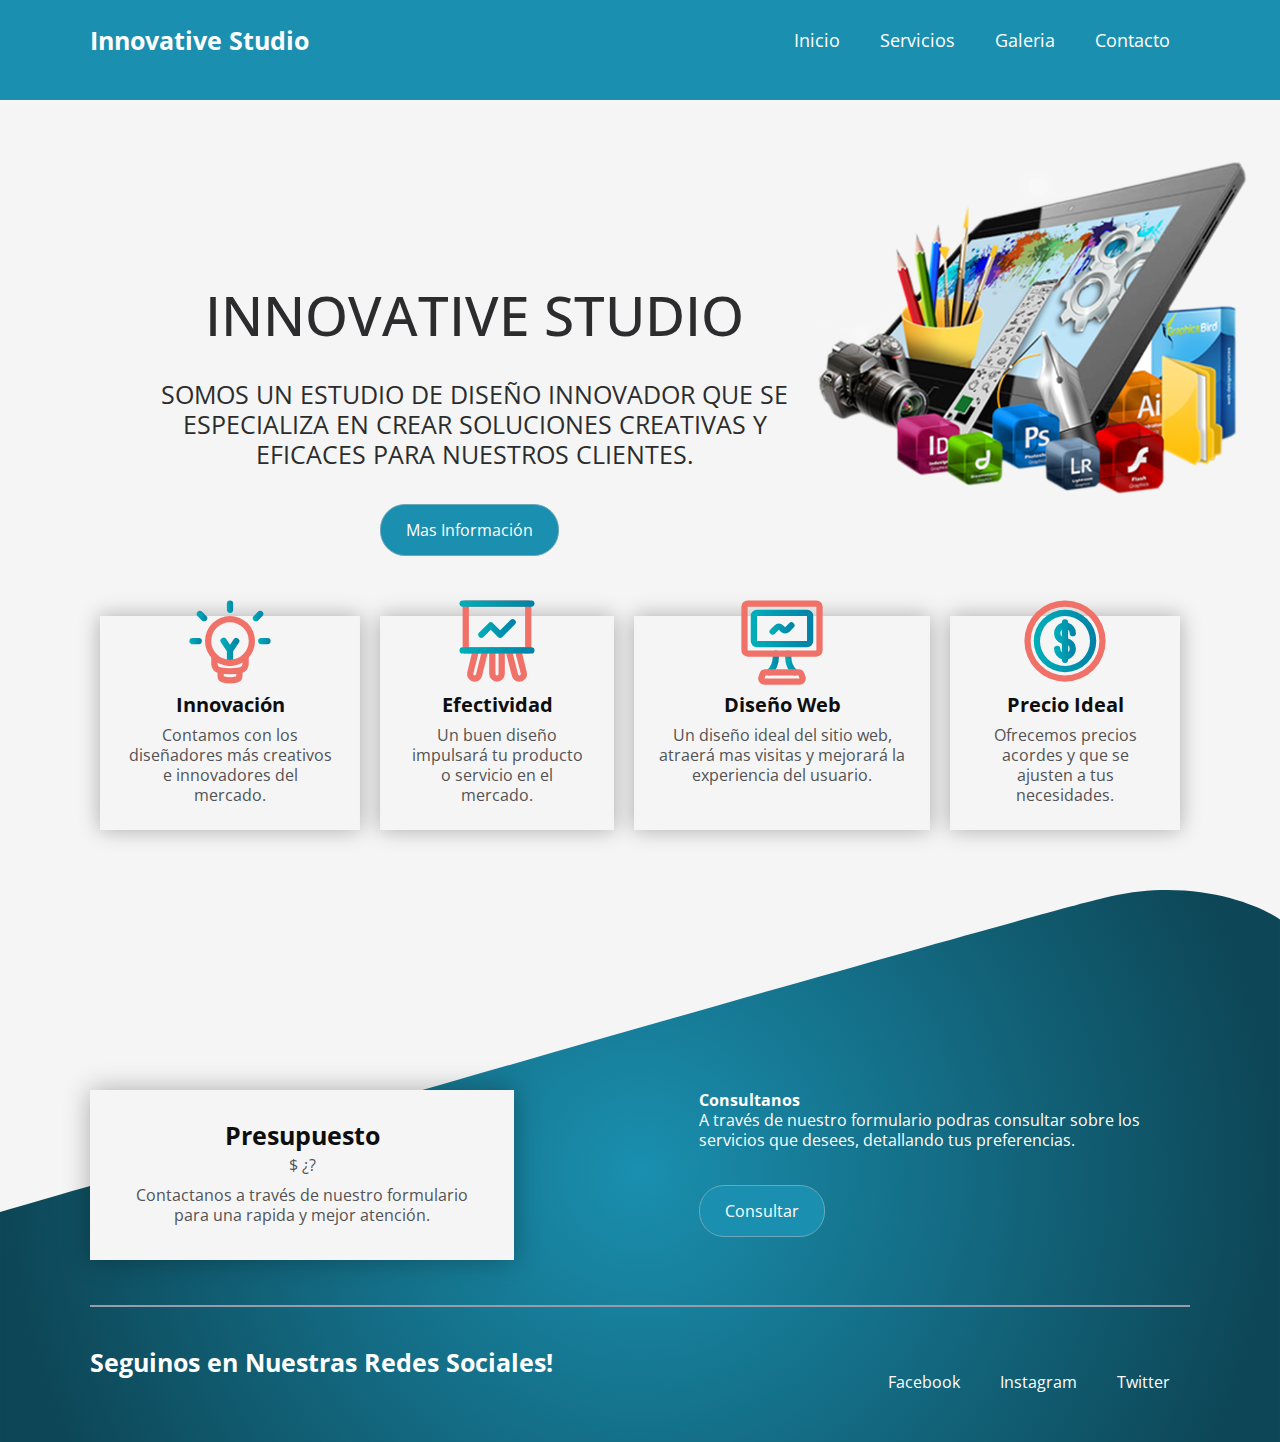
<file: index.html>
<!DOCTYPE html>
<html lang="es">

<head>
    <meta charset="UTF-8">
    <meta http-equiv="X-UA-Compatible" content="IE=edge">
    <meta name="viewport" content="width=device-width, initial-scale=1.0">
    <title>Innovative Studio</title>
    <link rel="stylesheet" href="/css/style.css">
    <link rel="stylesheet" href="/css/normalize.css">
    <link rel="preconnect" href="https://fonts.googleapis.com">
    <link rel="preconnect" href="https://fonts.gstatic.com" crossorigin>
    <link href="https://fonts.googleapis.com/css2?family=Open+Sans:wght@300;400;700&display=swap" rel="stylesheet">
</head>

<body>

    <header>

        <div class="menu container">
            <a href="#" class="logo">Innovative Studio</a>
            <input type="checkbox" id="menu">
            <label for="menu">
                <img src="images/menu-btn.png" class="menu-icono" alt="menu-btn">
            </label>

            <nav class="navbar">
                <ul>
                    <li><a class="activo" href="/index.html">Inicio</a></li>
                    <li><a href="/pages/servicios.html">Servicios</a></li>
                    <li><a href="/pages/galeria.html">Galeria</a></li>
                    <li><a href="/pages/contacto.html">Contacto</a></li>
                </ul>
            </nav>
        </div>

    </header>

    <main>

        <div class="inicio">

            <div class="content">

                <h1>Innovative Studio</h1>
                <p>
                    Somos un estudio de diseño innovador que se especializa
                    en crear soluciones creativas y eficaces
                    para nuestros clientes.
                </p>
                <a href="/pages/servicios.html" class="btn-1">Mas Información</a>

            </div>
            <img src="images/principal.png" class="imgpr" alt="imgpr">

        </div>

        <div class="services container">

            <div class="service">
                <img src="images/icon1.svg" alt="">
                <h3>Innovación</h3>
                <p>
                    Contamos con los diseñadores más creativos e innovadores del mercado.
                </p>
            </div>
            <div class="service">
                <img src="images/icon2.svg" alt="">
                <h3>Efectividad</h3>
                <p>
                    Un buen diseño impulsará tu producto o servicio en el mercado.
                </p>
            </div>
            <div class="service">
                <img src="images/icon3.svg" alt="">
                <h3>Diseño Web</h3>
                <p>
                    Un diseño ideal del sitio web, atraerá mas visitas y mejorará la experiencia del usuario.
                </p>
            </div>
            <div class="service">
                <img src="images/icon4.svg" alt="">
                <h3>Precio Ideal</h3>
                <p>
                    Ofrecemos precios acordes y que se ajusten a tus necesidades.
                </p>
            </div>
        </div>
    </main>

    <footer>

        <div class="principal">

            <div class="container">
                <div class="info">
                    <div class="info-content">

                        <div class="info-price">
                            <h2>Presupuesto</h2>
                            <p class="price">$ ¿?</p>
                            <p>
                                Contactanos a través de nuestro formulario para una rapida y mejor atención.
                            </p>
                        </div>
                        <div class="info-txt">
                            <h2>Consultanos</h2>
                            <p>
                                A través de nuestro formulario podras consultar sobre los servicios que desees, detallando tus preferencias. 
                            </p>
                            <a href="/pages/contacto.html" class="btn-1">Consultar</a>
                        </div>

                    </div>
                    <hr>

                    <div class="enlaces">
                        <h3>Seguinos en Nuestras Redes Sociales!</h3>
                        <div class="enlace">
                            <li><a href="https://www.facebook.com/">Facebook</a></li>
                            <li><a href="https://www.instagram.com/">Instagram</a></li>
                            <li><a href="https://twitter.com/">Twitter</a></li>
                        </div>
                    </div>
                </div>
            </div>
        </div>
    </footer>

</body>

</html>
</file>
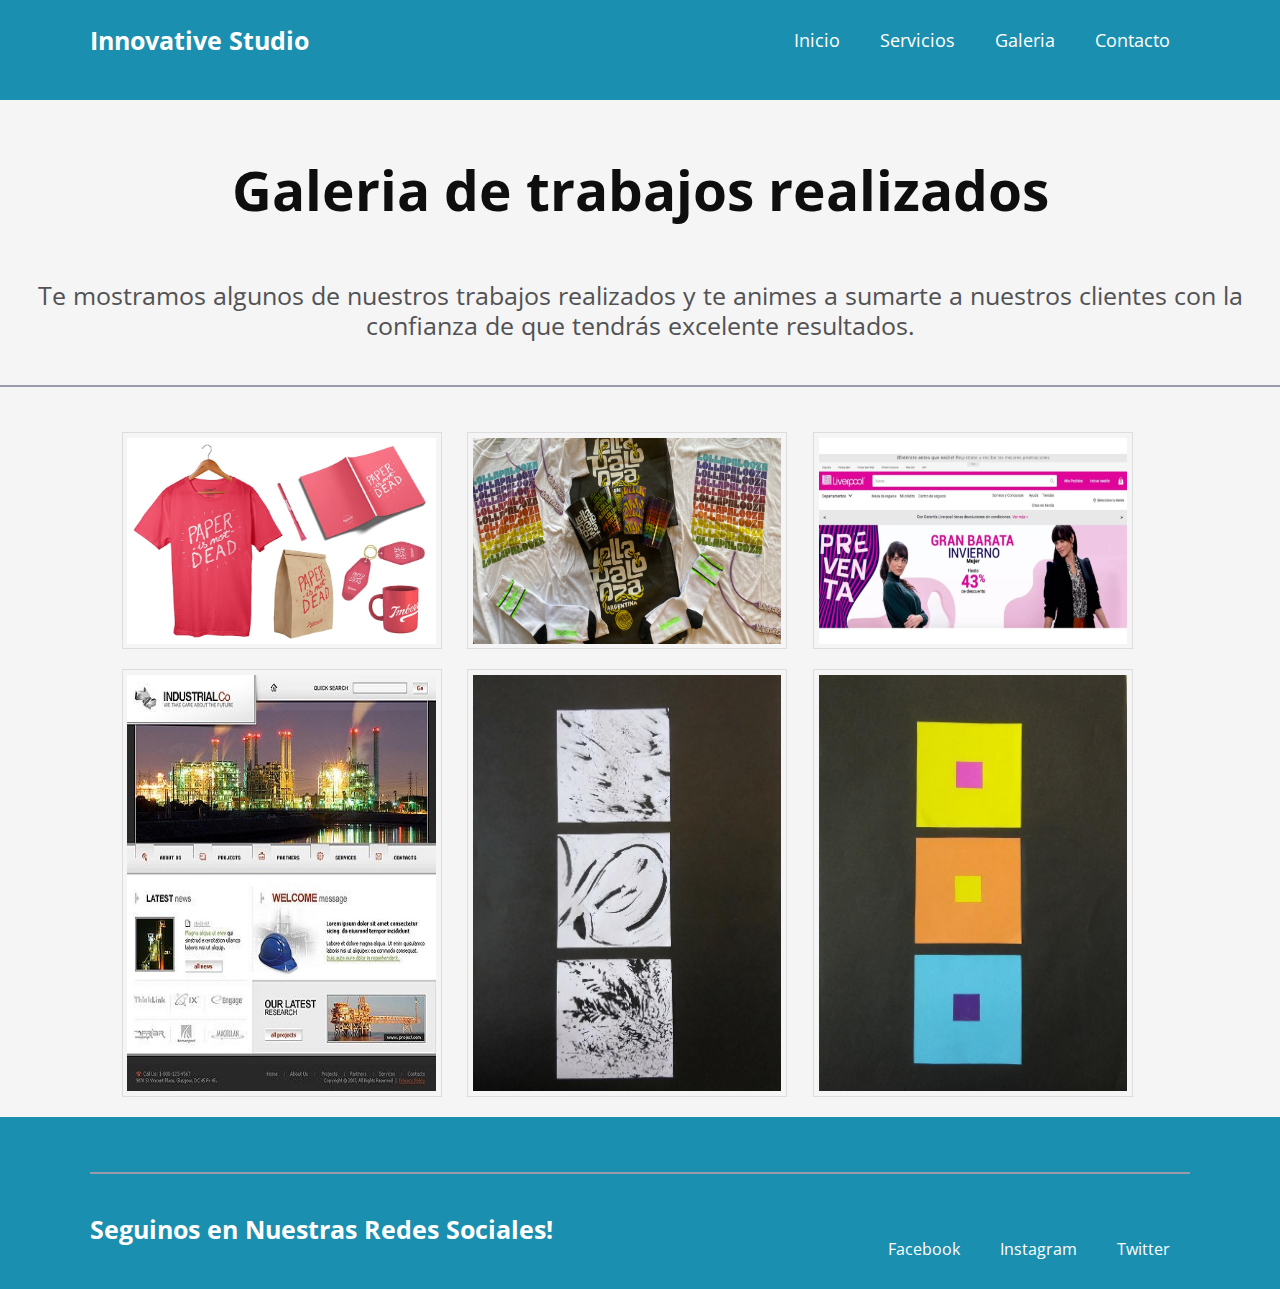
<file: pages/galeria.html>
<!DOCTYPE html>
<html lang="es">

<head>
    <meta charset="UTF-8">
    <meta http-equiv="X-UA-Compatible" content="IE=edge">
    <meta name="viewport" content="width=device-width, initial-scale=1.0">
    <title>Galeria</title>
    <link rel="stylesheet" href="/css/style.css">
    <link rel="stylesheet" href="/css/normalize.css">
    <link rel="preconnect" href="https://fonts.googleapis.com">
    <link rel="preconnect" href="https://fonts.gstatic.com" crossorigin>
    <link href="https://fonts.googleapis.com/css2?family=Open+Sans:wght@300;400;700&display=swap" rel="stylesheet">
</head>

<body>

    <header>

        <div class="menu container">
            <a href="/index.html" class="logo">Innovative Studio</a>
            <input type="checkbox" id="menu">
            <label for="menu">
                <img src="/images/menu-btn.png" class="menu-icono" alt="">
            </label>

            <nav class="navbar">
                <ul>
                    <li><a href="/index.html">Inicio</a></li>
                    <li><a href="/pages/servicios.html">Servicios</a></li>
                    <li><a class="activo" href="/pages/galeria.html">Galeria</a></li>
                    <li><a href="/pages/contacto.html">Contacto</a></li>
                </ul>
            </nav>
        </div>

    </header>

    <main class="holder">

        <div>
            <h2>Galeria de trabajos realizados</h2>
            <p> Te mostramos algunos de nuestros trabajos realizados y te animes a sumarte a nuestros clientes con la confianza de que tendrás excelente resultados.</p>
        </div>

        <hr>

        <div class="galeria">
            <img src="/images/gal1.jpg" alt="">
            <img src="/images/gal2.jpg" alt="">
            <img src="/images/gal3.jpg" alt="">
            <img src="/images/gal4.jpg" alt="">
            <img src="/images/gal5.png" alt="">
            <img src="/images/gal6.jpg" alt="">
        </div>
    </main>

    <footer>

        <div class="secciones">

            <div class="container">
                <div class="info">

                    <hr>

                    <div class="enlaces">
                        <h3>Seguinos en Nuestras Redes Sociales!</h3>
                        <div class="enlace">
                            <li><a href="https://www.facebook.com/">Facebook</a></li>
                            <li><a href="https://www.instagram.com/">Instagram</a></li>
                            <li><a href="https://twitter.com/">Twitter</a></li>
                        </div>
                    </div>
                </div>
            </div>
        </div>
    </footer>

</body>

</html>
</file>
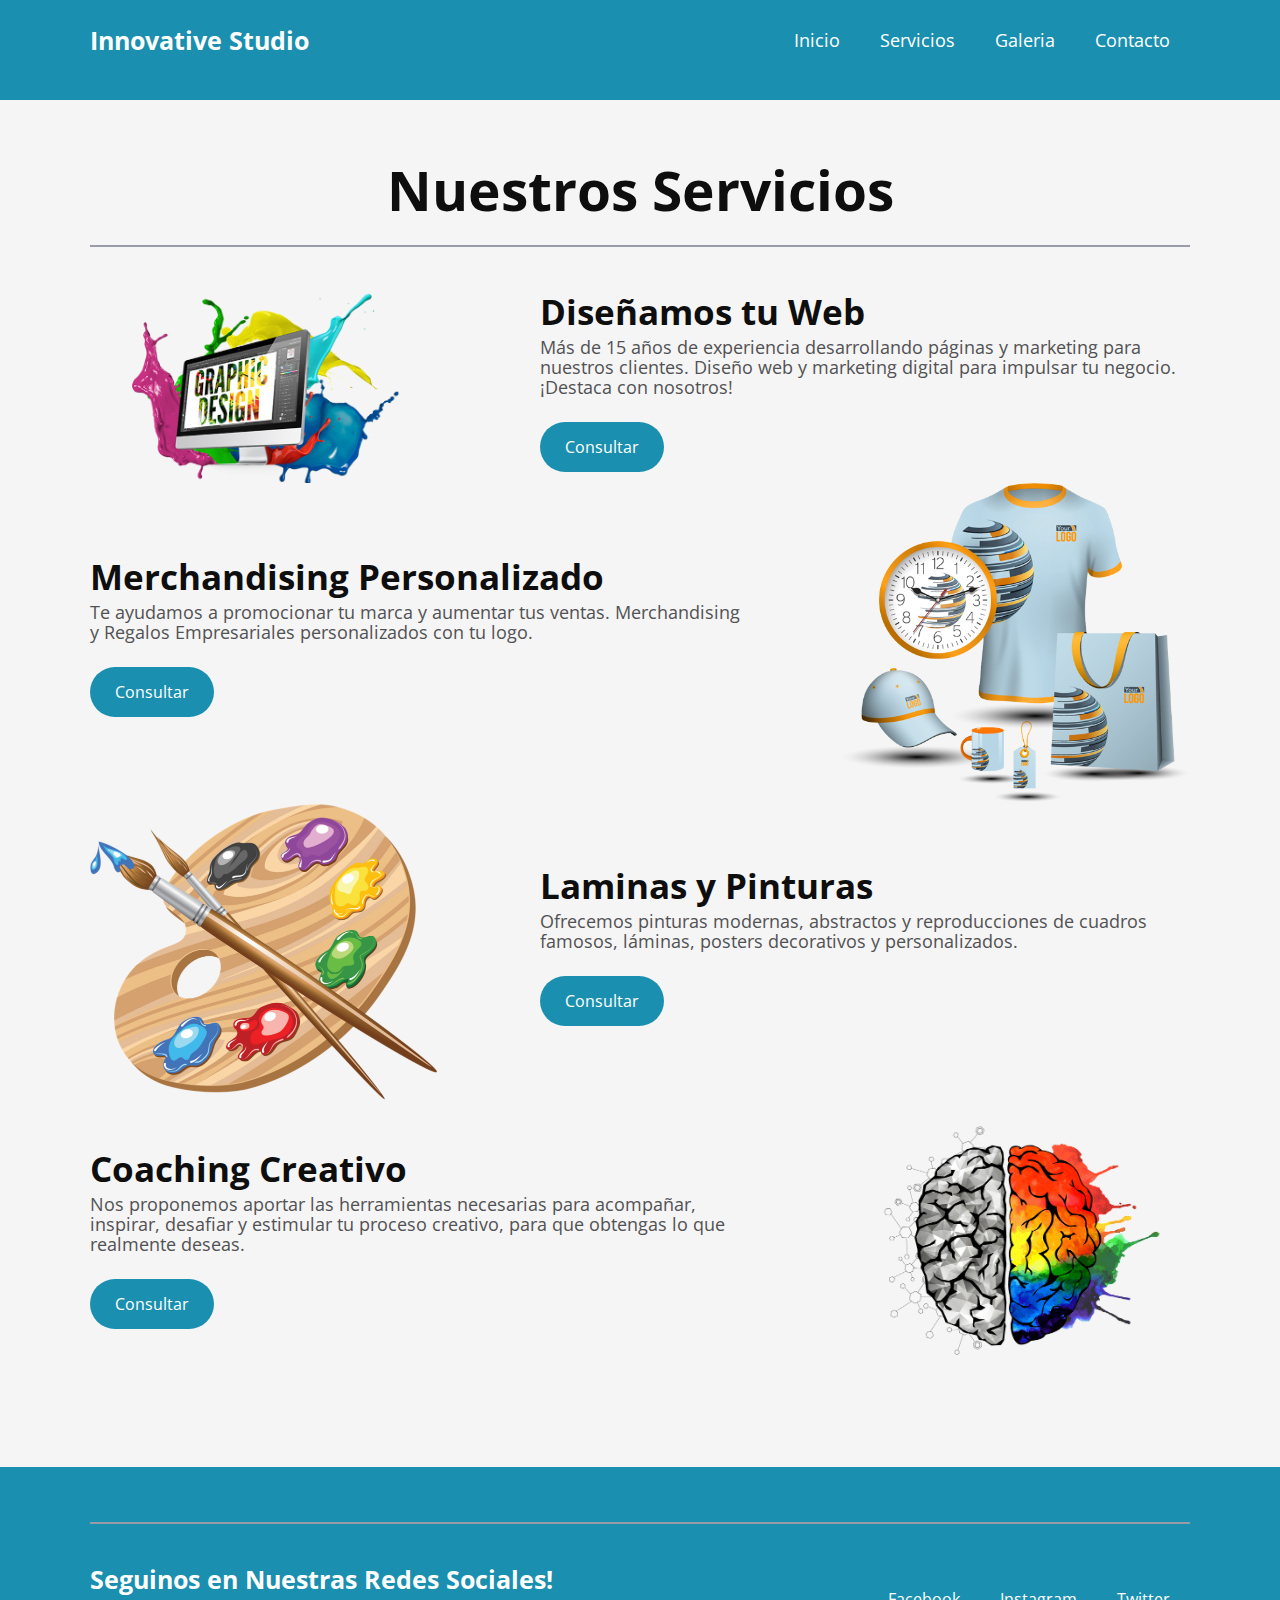
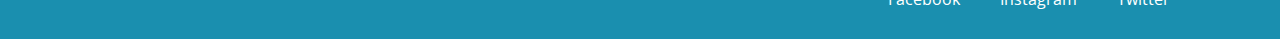
<file: pages/servicios.html>
<!DOCTYPE html>
<html lang="es">

<head>
    <meta charset="UTF-8">
    <meta http-equiv="X-UA-Compatible" content="IE=edge">
    <meta name="viewport" content="width=device-width, initial-scale=1.0">
    <title>Nuestros Servicios</title>
    <link rel="stylesheet" href="/css/style.css">
    <link rel="stylesheet" href="/css/normalize.css">
    <link rel="preconnect" href="https://fonts.googleapis.com">
    <link rel="preconnect" href="https://fonts.gstatic.com" crossorigin>
    <link href="https://fonts.googleapis.com/css2?family=Open+Sans:wght@300;400;700&display=swap" rel="stylesheet">
</head>

<body>

    <header>

        <div class="menu container">
            <a href="/index.html" class="logo">Innovative Studio</a>
            <input type="checkbox" id="menu">
            <label for="menu">
                <img src="/images/menu-btn.png" class="menu-icono" alt="">
            </label>

            <nav class="navbar">
                <ul>
                    <li><a href="/index.html">Inicio</a></li>
                    <li><a class="activo" href="/pages/servicios.html">Servicios</a></li>
                    <li><a href="/pages/galeria.html">Galeria</a></li>
                    <li><a href="/pages/contacto.html">Contacto</a></li>
                </ul>
            </nav>
        </div>

    </header>

    <main class="servicios">
        <div>
            <section class="portfolios container">
                <h2>Nuestros Servicios</h2>

                <hr>

                <div class="portfolio">
                    <img src="/images/img1.png" alt="">
                    <div class="portfolio-1">
                        <h3>Diseñamos tu Web</h3>
                        <p>
                            Más de 15 años de experiencia desarrollando páginas y marketing para nuestros clientes. Diseño web y marketing digital para impulsar tu negocio. ¡Destaca con nosotros!
                        </p>
                        <a href="/pages/contacto.html" class="btn-2">Consultar</a>
                    </div>
                </div>

                <div class="portfolio">
                    <div class="portfolio-2">
                        <h3>Merchandising Personalizado</h3>
                        <p>
                            Te ayudamos a promocionar tu marca y aumentar tus ventas. Merchandising y Regalos Empresariales personalizados con tu logo.
                        </p>
                        <a href="/pages/contacto.html" class="btn-2">Consultar</a>
                    </div>
                    <img src="/images/img2.png" alt="">
                </div>

                <div class="portfolio">
                    <img src="/images/img3.png" alt="">
                    <div class="portfolio-1">
                        <h3>Laminas y Pinturas</h3>
                        <p>
                            Ofrecemos pinturas modernas, abstractos y reproducciones de cuadros famosos, láminas, posters decorativos y personalizados.
                        </p>
                        <a href="/pages/contacto.html" class="btn-2">Consultar</a>
                    </div>
                </div>

                <div class="portfolio">
                    <div class="portfolio-2">
                        <h3>Coaching Creativo</h3>
                        <p>
                            Nos proponemos aportar las herramientas necesarias para acompañar, inspirar, desafiar y estimular tu proceso creativo, para que obtengas lo que realmente deseas.
                        </p>
                        <a href="/pages/contacto.html" class="btn-2">Consultar</a>
                    </div>
                    <img src="/images/img4.png" alt="">
                </div>

            </section>
        </div>
    </main>

    <footer>

        <div class="secciones">

            <div class="container">
                <div class="info">

                    <hr>

                    <div class="enlaces">
                        <h3>Seguinos en Nuestras Redes Sociales!</h3>
                        <div class="enlace">
                            <li><a href="https://www.facebook.com/">Facebook</a></li>
                            <li><a href="https://www.instagram.com/">Instagram</a></li>
                            <li><a href="https://twitter.com/">Twitter</a></li>
                        </div>
                    </div>
                </div>
            </div>
        </div>
    </footer>

</body>

</html>
</file>
<file: css/style.css>
/*Inicio el estilo del sitio*/

* {
    margin: 0;
    padding: 0;
    box-sizing: border-box;
    text-decoration: none;
    list-style: none;
    font-family: 'Open Sans', sans-serif;
    font-size: 16px;
    line-height: 20px;
}

body {
    background-color: #F5F5F5;
}

header {
    background-color: #1a8faf;
    padding: 50px 0;
}

.container {
    max-width: 1100px;
    margin: 0 auto;
}

.menu {
    position: absolute;
    top: 10px;
    left: 0;
    right: 0;
    display: flex;
    align-items: center;
    justify-content: space-between;
    z-index: 1000;
}

.menu .logo {
    font-weight: 700;
    font-size: 25px;
    color: #ffffff;
}

.menu .navbar ul li {
    position: relative;
    float: left;
}

.menu .navbar ul li a {
    font-size: 18px;
    padding: 20px;
    color: #ffffff;
    display: block;
}

.menu .navbar ul li a:hover {
    color: #ada7a7;
}

#menu {
    display: none;
}

.menu-icono {
    width: 25px;
}

.menu label {
    cursor: pointer;
    display: none;
}

.header-content {
    display: flex;
}

.content {
    padding: 150px 10px 0px 150px;
}

.inicio {
    display: flex;
    align-items: center;
    text-align: center;
}

.inicio .imgpr {
    width: 500px;
    height: 350px;
}

.inicio .content h1 {
    color: #2c2c2e;
    font-size: 55px;
    text-transform: uppercase;
    font-weight: 500;
    line-height: 55px;
}

.inicio .content p {
    margin-top: 25px;
    color: #2c2c2e;
    text-transform: uppercase;
    font-size: 25px;
    line-height: 30px;
}

.inicio .content .btn-1 {
    display: inline-block;
    background-color: #1a8faf;
    border: 1px solid #6ba8b9;
    margin: 35px 10px 0px 0px;
    padding: 15px 25px;
    color: #ffffff;
    border-radius: 25px;
}

.container .info-content .btn-1 {
    display: inline-block;
    padding: 15px 25px;
    margin: 35px 10px 0px 0px;
    border: 1px solid #6ba8b9;
    border-radius: 25px;
    background-color: #1a8faf;
    color: #ffffff;
}


.btn-1:hover {
    background-color: #1a8faf;
}

.services {
    padding: 60px 0px;
    display: flex;
    justify-content: space-between;
    text-align: center;
}

.service {
    padding: 25px;
    margin: 0px 10px;
    box-shadow: 0px 0px 20px rgba(0, 0, 0, 0.3);

}

.service img {
    margin-top: -50px;
    width: 100px;
    height: 100px;
}

.service h3 {
    font-size: 20px;
    color: #0e0e0e;
    margin-bottom: 10px;
}

.service p {
    color: #525254;
    font-size: 16px;
}

nav ul li a.activo {
    background-color: #1a8faf;
}

footer .principal {
    padding: 200px 0px 30px 0px;
    background-image: url(/images/footer.svg);
    background-position: top center;
    background-repeat: no-repeat;
    background-size: cover;
}

footer .secciones {
    background-color: #1a8faf;
    padding: 10px 0;
}

.info-content {
    display: flex;
}

.info-price {
    padding: 35px;
    text-align: center;
    background-color: #F5F5F5;
    box-shadow: 0px 0px 25px rgba(0, 0, 0, 0.3);
    margin: 0px 150px 0px 0px;
    color: #0e0e0e;
}

.info-price h2 {
    font-size: 25px;
    margin-bottom: 10px;
}

.price {
    font-size: 14px;
    color: #525254 !important;
    margin-bottom: 10px;
}

.info-price p {
    font-size: 16px;
    color: #525254;
}

.info-txt {
    margin-left: 35px;
    color: #ffffff;
}

hr {
    margin: 45px 0px;
    border: 0.5px solid #9a9ba8;
}

.enlaces {
    display: flex;
    justify-content: space-between;
    color: #ffffff;
}

.enlaces h3 {
    font-size: 25px;
}

.enlace {
    display: flex;
}

.enlace li a {
    text-align: center;
    display: block;
    margin: 20px;
    color: #ffffff;
}

.enlace li a:hover {
    color: #0EAEF3;
}

/*SECCION SERVICIOS*/

.servicios {
    padding: 80px 0px;
    text-align: center;
    color: #0e0e0e;
}

.portfolios h2 {
    font-size: 55px;
}

.portfolio {
    display: flex;
    align-items: center;
}

.portfolio img {
    width: 350px;
}

.portfolio-1 {
    text-align: left;
    margin-left: 100px;
}

.portfolio-1 h3 {
    font-size: 35px;
    margin-bottom: 15px;
}

.portfolio-1 p {
    font-size: 18px;
    color: #525254;
    margin-bottom: 25px;
}

.portfolio-2 {
    text-align: left;
    margin-right: 100px;
}

.portfolio-2 h3 {
    font-size: 35px;
    margin-bottom: 15px;
}

.portfolio-2 p {
    font-size: 18px;
    color: #525254;
    margin-bottom: 25px;
}

.btn-2 {
    display: inline-block;
    padding: 15px 25px;
    border-radius: 25px;
    background-color: #1a8faf;
    color: #ffffff;
}

.btn-2:hover {
    background-color: #1a8faf;
}

/*SECCION GALERIA*/

.galeria img {
    width: 25%;
    border: 1px solid #ddd;
    padding: 0.3em;
    box-sizing: border-box;
    margin-bottom: 20px;
    margin-right: 2%;
}

.galeria {
    display: flex;
    flex-wrap: wrap;
    justify-content: center;
}

.holder h2 {
    padding: 80px 0px;
    font-size: 55px;
    text-align: center;
    color: #0e0e0e;
}

.holder p {
    font-size: 25px;
    color: #525254;
    text-align: center;
    line-height: 30px;
}

/*SECCION CONTACTO*/

video {
    padding: 10px;
    margin-top: 20px;
    box-shadow: 0px 0px 25px rgba(0, 0, 0, 0.3);
}

.video h2{
    text-align: center;
    font-size: 40px;
    margin-top: 30px;
    margin-bottom: 30px;
}

.informacion {
    padding: 5%;
    display: flex;
    gap: 35px;
}

.informacion div {
    width: 100%;
}

.datos h2 {
    text-align: center;
    line-height: normal;
    font-size: 40px;
    margin-top: 30px;
    margin-bottom: 30px;
}

.datos li {
    list-style-type: disc;
    line-height: 30px;
}

.formulario h2 {
    text-align: center;
    line-height: normal;
    font-size: 40px;
    margin-top: 30px;
    margin-bottom: 30px;
}

.form {
    max-inline-size: 550px;
    margin: auto;
}

.form label {
    display: block;
    margin-block-start: 1em;
    margin-block-end: .5em;
    padding-inline-start: .5em;
}

.form label span {
    color: #DA1414;
}

.form input,
.form textarea {
    box-sizing: border-box;
    width: 100%;
    font-size: 1rem;
    padding: .8em;
    border-radius: .5em;
    border: 1px solid #858C94;
}

.form textarea {
    margin-block-end: 2em;
    font-family: inherit;
}

input::-webkit-input-placeholder {
    color: #0F0A0A88;
}

.form button {
    display: inline-block;
    padding: 15px 25px;
    margin-bottom: 30px;
    border-radius: 25px;
    background-color: #1a8faf;
    color: #ffffff;
}

/*RESPONSIVE DEL SITIO*/

@media (max-width: 991px) {
    .menu {
        padding: 20px;
    }

    .menu label {
        display: initial;
    }

    .menu .navbar {
        position: absolute;
        top: 100%;
        left: 0;
        right: 0;
        background-color: #1a8faf;
        display: none;
        text-align: center;
    }

    .menu .navbar ul li {
        width: 100%;
    }

    #menu:checked~.navbar {
        display: initial;
    }

    header {
        height: 0vh;
        padding: 50px 0px;
        background-position: center center;
    }

    .inicio {
        flex-direction: column;
        text-align: center;
        align-items: center;
        padding: 0px 30px;
    }

    .content {
        padding: 0px;
    }

    .content h1 {
        margin-top: 100px;
        font-size: 45px;
    }

    .content p {
        margin-top: 0px;
    }

    .inicio .imgpr {
        margin-top: 10px;
        width: 300px;
        height: 200px;
    }

    .services {
        flex-direction: column;
        padding: 50px 30px 0px 30px;
    }

    .service {
        margin-bottom: 50px;
    }

    .servicios {
        padding: 0px 30px 30px 30px;
    }

    .portfolios h2 {
        margin-bottom: 15px;
        line-height: 50px;
    }

    .portfolio {
        flex-direction: column;
    }

    .portfolio h3 {
        line-height: 30px;
    }

    .portfolio img {
        display: none;
    }

    .portfolio-1 {
        text-align: center;
        margin: 0px 0px 25px 0px;
    }

    .portfolio-2 {
        text-align: center;
        margin: 0px 0px 25px 0px;
    }

    footer .principal {
        padding: 0px 30px 30px 30px;
    }

    footer .secciones {
        padding: 0px 0px 0px 0px;
    }

    .info-content {
        flex-direction: column;
        text-align: center;
    }

    .info-price {
        margin: 0px;
    }

    .info-txt {
        padding-top: 20px;
        text-align: center;
        align-items: center;
    }

    hr {
        margin: 25px 0px;
    }

    .enlaces {
        flex-direction: column;
        align-items: center;
        text-align: center;
    }

    .enlace {
        flex-direction: column;
    }

    .holder .galeria {
        flex-direction: column;
        align-items: center;
        padding: 20px;
    }

    .holder .galeria img {
        width: 80%;
        height: 80%;
        margin: 10px
    }

    .holder h2 {
        text-align: center;
        padding: 20px;
        margin: 0px 0px 20px 0px;
        line-height: 50px;
        font-size: 50px;
    }

    .holder p {
        text-align: center;
        margin: 0px 10px 30px 10px;
        line-height: 30px;
    }

    video {
        position: relative;
        width: 100vw;
        height: 60vw;
    }

    .video h2{
        line-height: 40px;
    }

    .informacion {
        flex-direction: column;
        align-items: center;
    }

    .datos li {
        line-height: 30px;
    }

    .datos ul {
        padding: 5%;
    }

    .enlaces h3 {
        line-height: 30px;
    }
}
</file>
